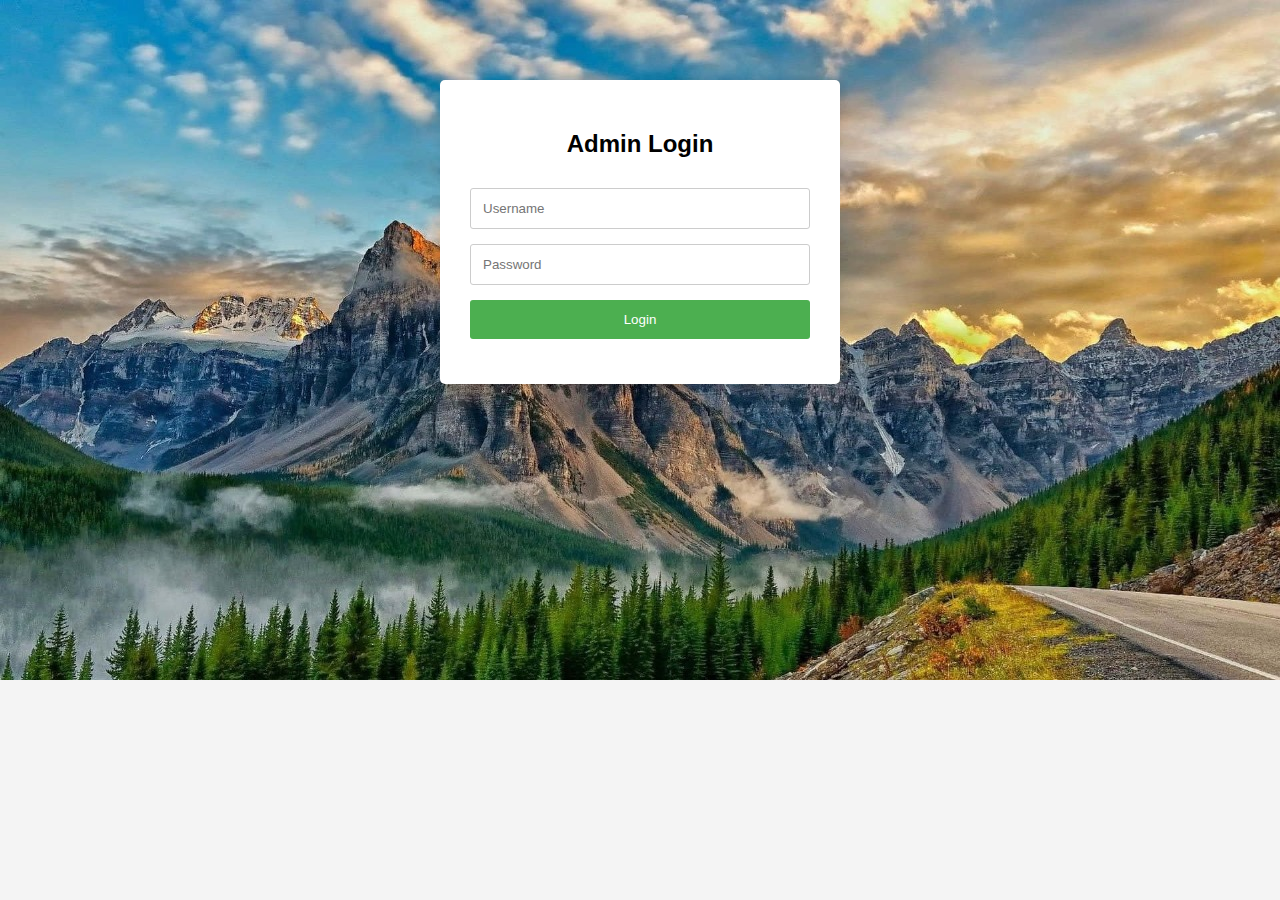
<file: admin.html>
<!DOCTYPE html>
<html lang="en">
<head>
    <meta charset="UTF-8">
    <meta name="viewport" content="width=device-width, initial-scale=1.0">
    <title>Admin Login</title>
    <style>
        body {
            background-image: url("image1.jpg");
            background-size: cover; 
            
            background-repeat: no-repeat;
            font-family: Arial, sans-serif;
            background-color: #f4f4f4;
            margin: 0;
            padding: 0;
        }
        .container {
            width: 100%;
            max-width: 400px;
            margin: 80px auto;
            background-color: #fff;
            border-radius: 5px;
            box-shadow: 0px 0px 10px rgba(0, 0, 0, 0.1);
            padding: 30px;
            box-sizing: border-box;
        }
        h2 {
            margin-bottom: 30px;
            text-align: center;
        }
        input[type="text"],
        input[type="password"],
        input[type="submit"] {
            width: 100%;
            padding: 12px;
            margin-bottom: 15px;
            border: 1px solid #ccc;
            border-radius: 3px;
            box-sizing: border-box;
        }
        input[type="submit"] {
            background-color: #4CAF50;
            color: white;
            border: none;
            cursor: pointer;
        }
        input[type="submit"]:hover {
            background-color: #45a049;
        }
        .error-message {
            color: #ff4444;
            margin-top: 10px;
            text-align: center;
            display: none;
        }
    </style>
</head>
<body>
    <div class="container">
        <h2>Admin Login</h2>
        <form id="loginForm">
            <input type="text" id="username" placeholder="Username" required>
            <input type="password" id="password" placeholder="Password" required>
            <input type="submit" value="Login">
        </form>
        <p id="error" class="error-message">Incorrect username or password.</p>
    </div>

    <script>
        document.getElementById("loginForm").addEventListener("submit", function(event) {
            event.preventDefault(); // Prevent the default form submission

            // Get the entered username and password
            const username = document.getElementById("username").value;
            const password = document.getElementById("password").value;

            // Check if the username and password are correct
            if (username === "admin" && password === "admin123") {
                // Redirect to the admin dashboard or perform other actions
                window.location.href = "adminhome.html"; // Change this URL to your admin dashboard
            } else {
                // Display an error message
                document.getElementById("error").style.display = "block";
            }
        });
    </script>
</body>
</html>
</file>
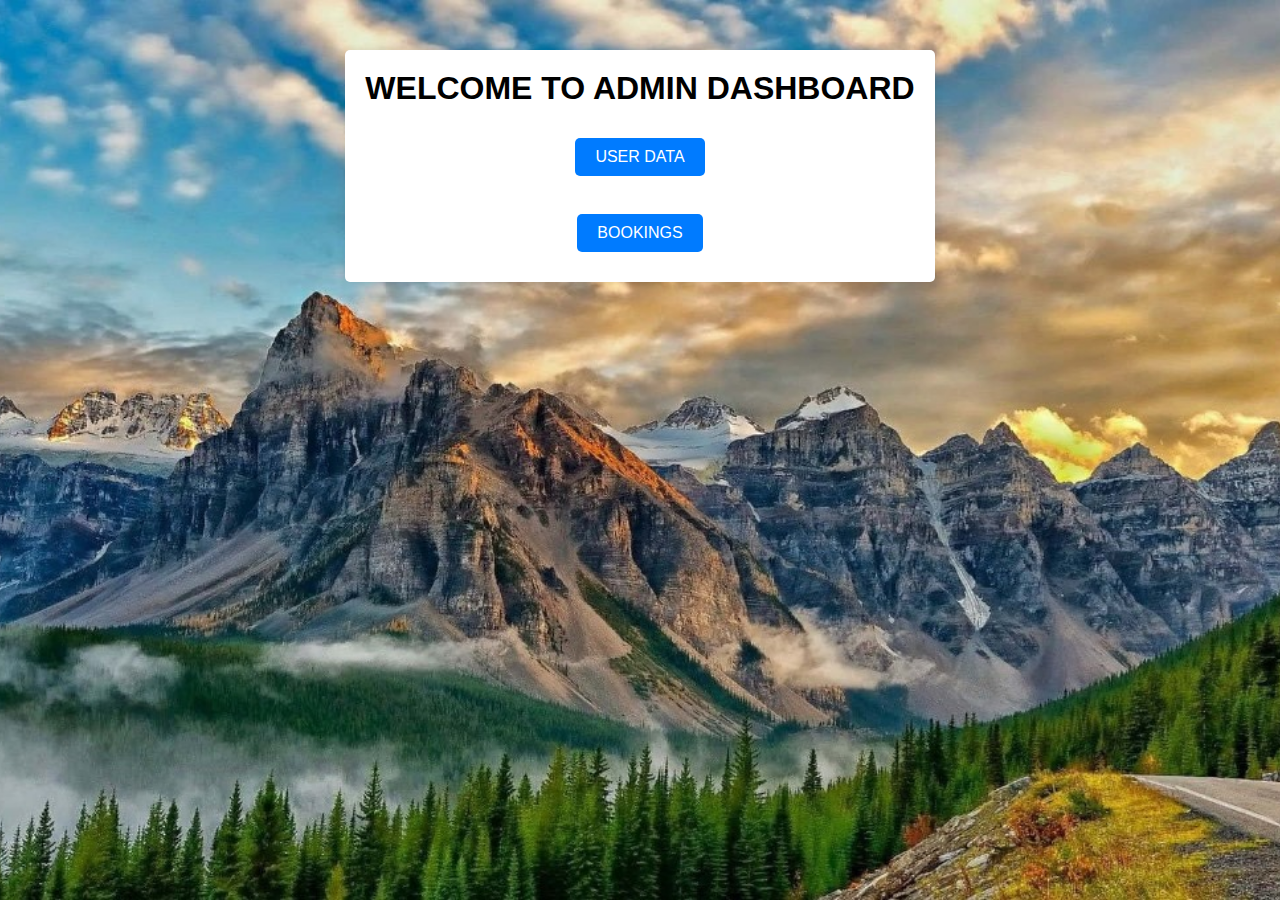
<file: adminhome.html>
<!DOCTYPE html>
<html lang="en">
<head>
    <meta charset="UTF-8">
    <meta name="viewport" content="width=device-width, initial-scale=1.0">
    <title>Admin Dashboard</title>
    <style>
        body {
            background-image: url("image1.jpg");
            background-size: cover;
            background-position: center;
            background-repeat: no-repeat;
            font-family: Arial, sans-serif;
            margin: 0;
            padding: 0;
            display: flex;
            justify-content: center; /* Center horizontally */
            align-items: flex-start; /* Align to the top of the viewport */
            min-height: 100vh; /* Minimum viewport height */
        }
        .container {
            max-width: 2000px;
            padding: 20px;
            background-color: #fff;
            border-radius: 5px;
            box-shadow: 0px 0px 10px rgba(0, 0, 0, 0.1);
            text-align: center; /* Center text inside container */
            margin-top: 50px; /* Add margin from the top */
        }
        h1 {
            margin-top: 0; /* Remove default margin from h1 */
        }
        button {
            margin: 10px;
            padding: 10px 20px;
            border: none;
            border-radius: 5px;
            background-color: #007bff;
            color: #fff;
            cursor: pointer;
            font-size: 16px;
        }
        button:hover {
            background-color: #0056b3;
        }
    </style>
</head>
<body>
    <div class="container">
        <h1>WELCOME TO ADMIN DASHBOARD</h1>
        <a href="bookingusers.php"><button>USER DATA</button></a>
        <br><br>
        <a href="bookings.php"><button>BOOKINGS</button></a>
        
    </div>
</body>
</html>
</file>
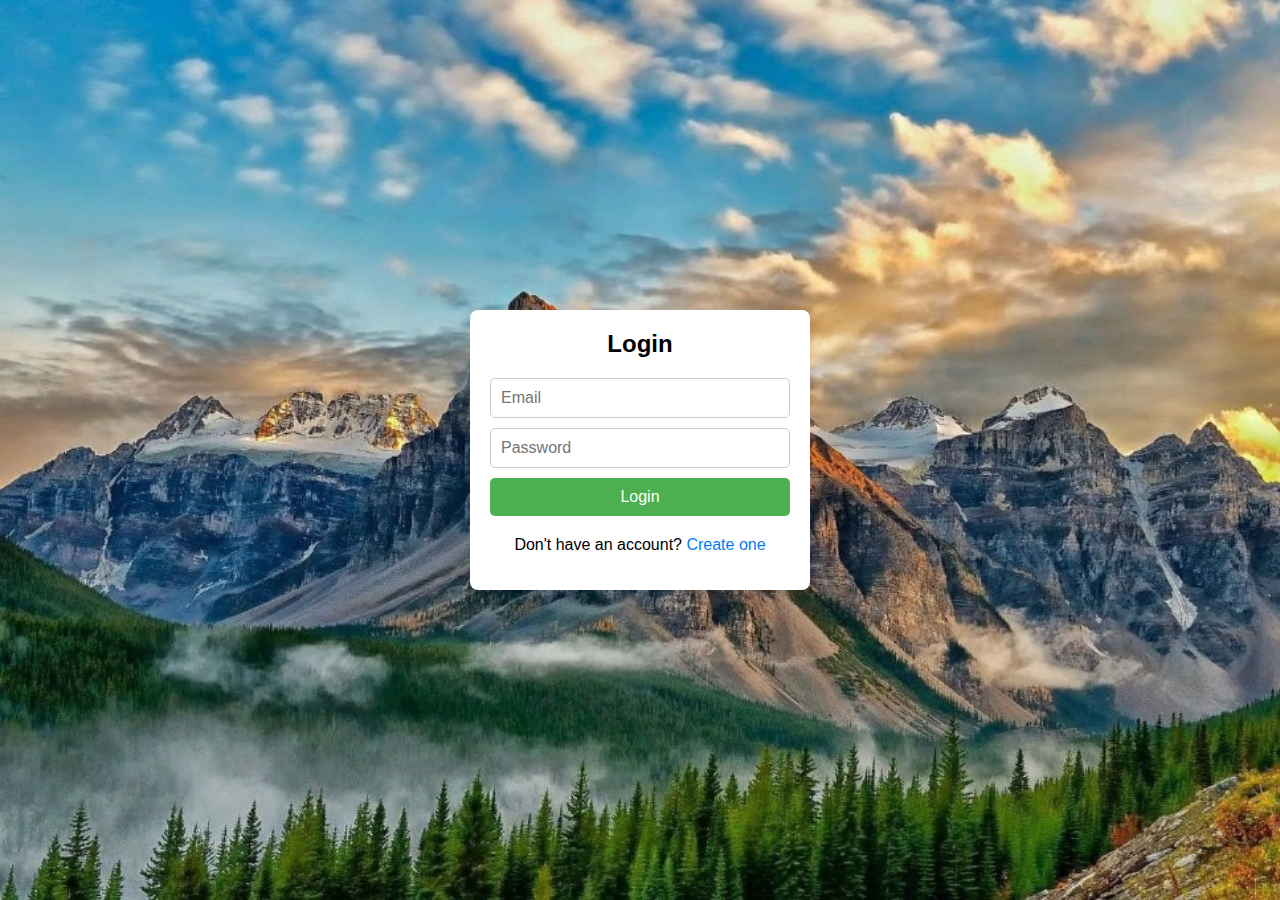
<file: login.html>
<!DOCTYPE html>
<html lang="en">
<head>
    <meta charset="UTF-8">
    <meta name="viewport" content="width=device-width, initial-scale=1.0">
    <title>Login Page</title>
   
    <style>
        body {
            background-image: url("image1.jpg");
            background-size: cover; 
            background-repeat: no-repeat;
            font-family: Arial, sans-serif;
            
            margin: 0;
            padding: 0;
            display: flex;
            justify-content: center;
            align-items: center;
            height: 100vh;
        }
        .form-container {
            background-color: #fff;
            border-radius: 8px;
            box-shadow: 0px 0px 10px rgba(0, 0, 0, 0.1);
            padding: 20px;
            width: 300px;
        }
        .form-container h2 {
            margin-top: 0;
            text-align: center;
        }
        .form-container form {
            display: flex;
            flex-direction: column;
        }
        .form-container form input[type="text"],
        .form-container form input[type="password"],
        .form-container form input[type="email"],
        .form-container form select {
            padding: 10px;
            margin-bottom: 10px;
            border: 1px solid #ccc;
            border-radius: 5px;
            font-size: 16px;
        }
        .form-container form input[type="submit"] {
            background-color: #4caf50;
            color: #fff;
            border: none;
            padding: 10px;
            border-radius: 5px;
            cursor: pointer;
            font-size: 16px;
        }
        .form-container form input[type="submit"]:hover {
            background-color: #45a049;
        }
        .form-container .create-account {
            margin-top: 20px;
            text-align: center;
        }
        .form-container .create-account a {
            color: #007bff;
            text-decoration: none;
        }
        .form-container .phone-inputs {
            display: flex;
            align-items: center; /* Align items vertically */
        }
        .form-container .phone-inputs select {
            flex: 1;
            margin-right: 5px;
            width: 30%;
        }
        .form-container .phone-inputs input[type="text"] {
            flex: 2;
            margin-left: 5px;
            width: 70%;
        }
    </style>
</head>
<body>
    <div class="form-container" id="login-form">
        <h2>Login</h2>
        <form action="#" method="post">
            <input type="email" name="email" placeholder="Email" required>
            <input type="password" name="password" placeholder="Password" required>
            <input type="submit" value="Login" href="index.html">
        </form>
        <div class="create-account">
            <p>Don't have an account? <a href="#" onclick="toggleForms()">Create one</a></p>
        </div>
    </div>

    <div class="form-container" style="display:none;" id="create-account-form">
        <h2>Create Account</h2>
        <form action="#" method="post">
            <input type="email" name="email" placeholder="Email" required>
            
            <input type="text" name="new-username" placeholder="New Username" required>
            <input type="password" name="new-password" placeholder="New Password" required>
            <input type="password" name="confirm-password" placeholder="Confirm Password" required>
            <div class="phone-inputs">
                <select name="country-code" id="country-code" required onchange="updatePhoneNumberLength()">
                    <option value="">Select Country Code</option>
                    <option value="+1">+1 (USA)</option>
                    <option value="+91">+91 (India)</option>
                    <!-- Add more options as needed -->
                </select>
                <input type="text" name="phone-number" id="phone-number" placeholder="Phone Number" required>
            </div>
            <label for="gender">Gender:</label>
            <select name="gender" id="gender" required>
                <option value="">Select Gender</option>
                <option value="male">Male</option>
                <option value="female">Female</option>
                <option value="other">Other</option>
            </select>
            <input type="submit" value="Create Account" href="#">
        </form>
    </div>

    <script>
        // Function to toggle between login and create account forms
        function toggleForms() {
            var loginForm = document.getElementById("login-form");
            var createAccountForm = document.getElementById("create-account-form");

            loginForm.style.display = loginForm.style.display === "none" ? "block" : "none";
            createAccountForm.style.display = createAccountForm.style.display === "none" ? "block" : "none";
        }

        // Function to update phone number length based on country code
        function updatePhoneNumberLength() {
            var countryCode = document.getElementById("country-code").value;
            var phoneNumberInput = document.getElementById("phone-number");
            var maxLength = 15; // Default maximum length for phone number

            // Update maximum length based on country code
            switch (countryCode) {
                case "+1": // USA
                    maxLength = 12;
                    break;
                case "+91": // India
                    maxLength = 10;
                    break;
                // Add more cases for other country codes as needed
            }

            phoneNumberInput.maxLength = maxLength;
        }
        let generatedOTP;

        function generateOTP() {
            // Generate a random 6-digit OTP
            generatedOTP = Math.floor(100000 + Math.random() * 900000);
            console.log("Generated OTP:", generatedOTP);

            // Show the generated OTP in a pop-up window
            alert("Generated OTP: " + generatedOTP);
        }

        function verifyOTP(event) {
            event.preventDefault();
            const enteredOTP = document.getElementById("otp").value;
            if (enteredOTP === generatedOTP.toString()) {
                document.getElementById("message").textContent = "OTP verified successfully!";
            } else {
                document.getElementById("message").textContent = "Incorrect OTP. Please try again.";
            }
        }
    </script>
    
</body>
</html>
</file>
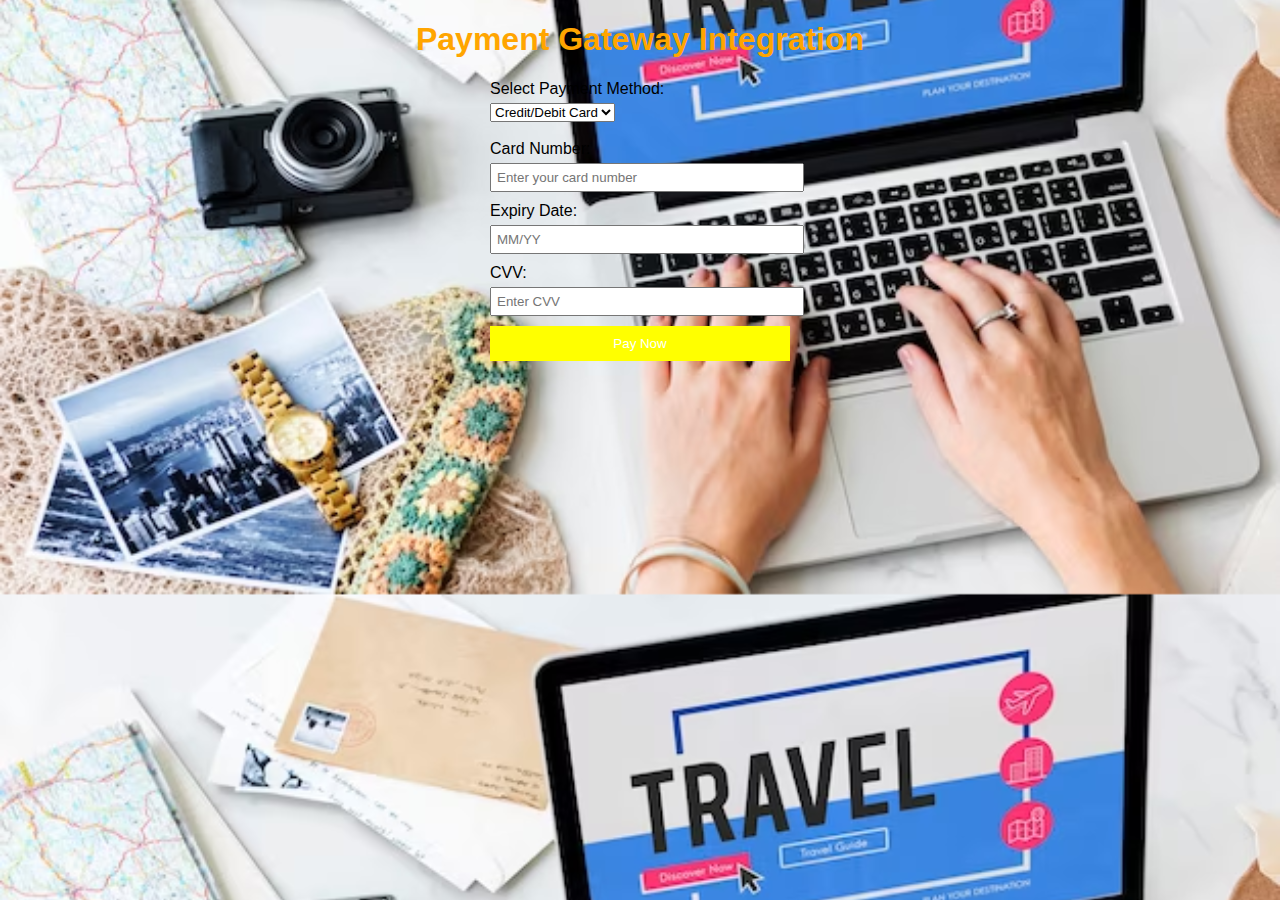
<file: paymentgateway.html>
<!DOCTYPE html>
<html>
<head>
  <title>Payment Gateway Integration</title>
  
  <style>
    body {
      font-family: Arial, sans-serif;
      margin: 20px;
      background-color: #4CAF50;
      background-image: url('image.avif');
      background-size: cover;

    background-position: center;
    }
    .paymentOption {
      display: none; /* Hide all payment options by default */
    }
    
    .paymentOption.show {
      display: block; /* Show the selected payment option */
    }
    
    h1 {
      text-align: center;
      color:orange;
    }
    
    form {
      width: 300px;
      margin: 0 auto;
    }
    
    label {
      display: block;
      margin-bottom: 5px;
    }
    
    input {
      width: 100%;
      padding: 5px;
      margin-bottom: 10px;
    }
    
    button {
      width: 100%;
      padding: 10px;
      background-color: yellow;
      color: white;
      border: none;
    }
    
  </style>
</head>


 
<body>
  <h1>Payment Gateway Integration</h1>
  
  <form id="paymentForm" onsubmit="return handlePayment()">
    <div>
      <label for="paymentMethod">Select Payment Method:</label>
      <select id="paymentMethod" required>
        <option value="card">Credit/Debit Card</option>
        <option value="gpay">Google Pay</option>
        <option value="phonepe">PhonePe</option>
        <option value="paytm">Paytm</option>
        <option value="upi">UPI</option>
      </select>
    </div>
    <br>
    <div id="cardDetails" class="paymentOption">
      <label for="cardNumber">Card Number:</label>
      <input type="text" id="cardNumber" placeholder="Enter your card number" required>
      
      <label for="expiryDate">Expiry Date:</label>
      <input type="text" id="expiryDate" placeholder="MM/YY" required>
      
      <label for="cvv">CVV:</label>
      <input type="text" id="cvv" placeholder="Enter CVV" required>
    </div>
    
    <div id="gpayDetails" class="paymentOption">
      <label for="gpayNumber">GPay Phone Number:</label>
      <input type="text" id="gpayNumber" placeholder="Enter your GPay phone number" required>
    </div>
    
    <div id="phonepeDetails" class="paymentOption">
      <label for="phonepeNumber">PhonePe Phone Number:</label>
      <input type="text" id="phonepeNumber" placeholder="Enter your PhonePe phone number" required>
    </div>
    
    <div id="paytmDetails" class="paymentOption">
      <label for="paytmNumber">Paytm Phone Number:</label>
      <input type="text" id="paytmNumber" placeholder="Enter your Paytm phone number" required>
    </div>
    
    <div id="upiDetails" class="paymentOption">
      <label for="upiId">UPI ID:</label>
      <input type="text" id="upiId" placeholder="Enter your UPI ID" required>
    </div>

    <button type="submit">Pay Now</button>
  </form>

  <script>
    document.addEventListener('DOMContentLoaded', function() {
      const paymentMethodSelect = document.getElementById('paymentMethod');
      const paymentOptions = document.querySelectorAll('.paymentOption');
    
      paymentMethodSelect.addEventListener('change', function() {
        const selectedOption = paymentMethodSelect.value;
        
        // Hide all payment options first
        paymentOptions.forEach(option => option.classList.remove('show'));
    
        // Show the selected payment option
        document.getElementById(`${selectedOption}Details`).classList.add('show');
      });
    
      // Initially hide all payment options except the default one (credit/debit card)
      document.getElementById('cardDetails').classList.add('show');
    });
    
    function handlePayment() {
      const paymentMethod = document.getElementById('paymentMethod').value;
    
      if (paymentMethod === 'gpay') {
        const gpayNumber = document.getElementById('gpayNumber').value;
        // Redirect to Google Pay or handle GPay payment process
        console.log(`Processing Google Pay with phone number: ${gpayNumber}`);
        return false; // Prevent form submission for GPay (you can redirect or handle payment here)
      }
    
      // Handle other payment methods here
    
      return true; // Allow form submission for other methods
    }
    
    
  </script>
</body>
</html>
</file>
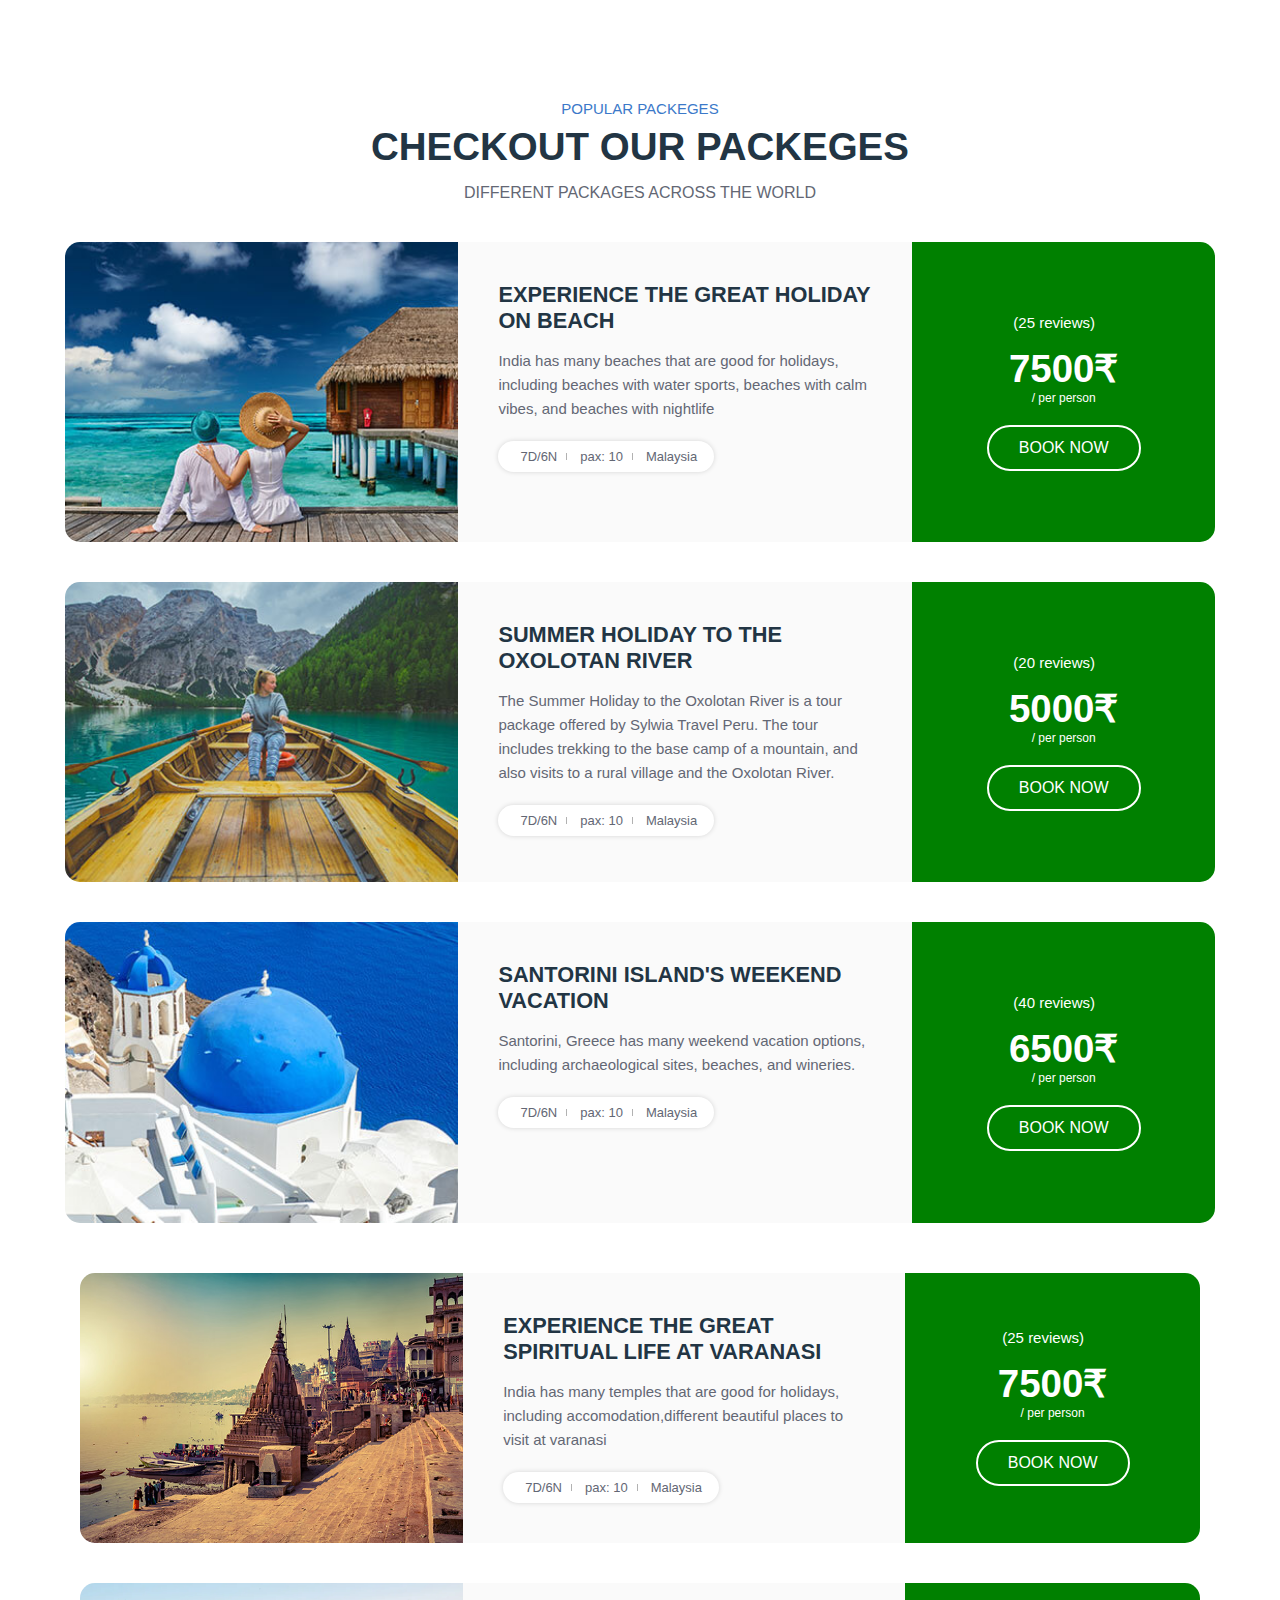
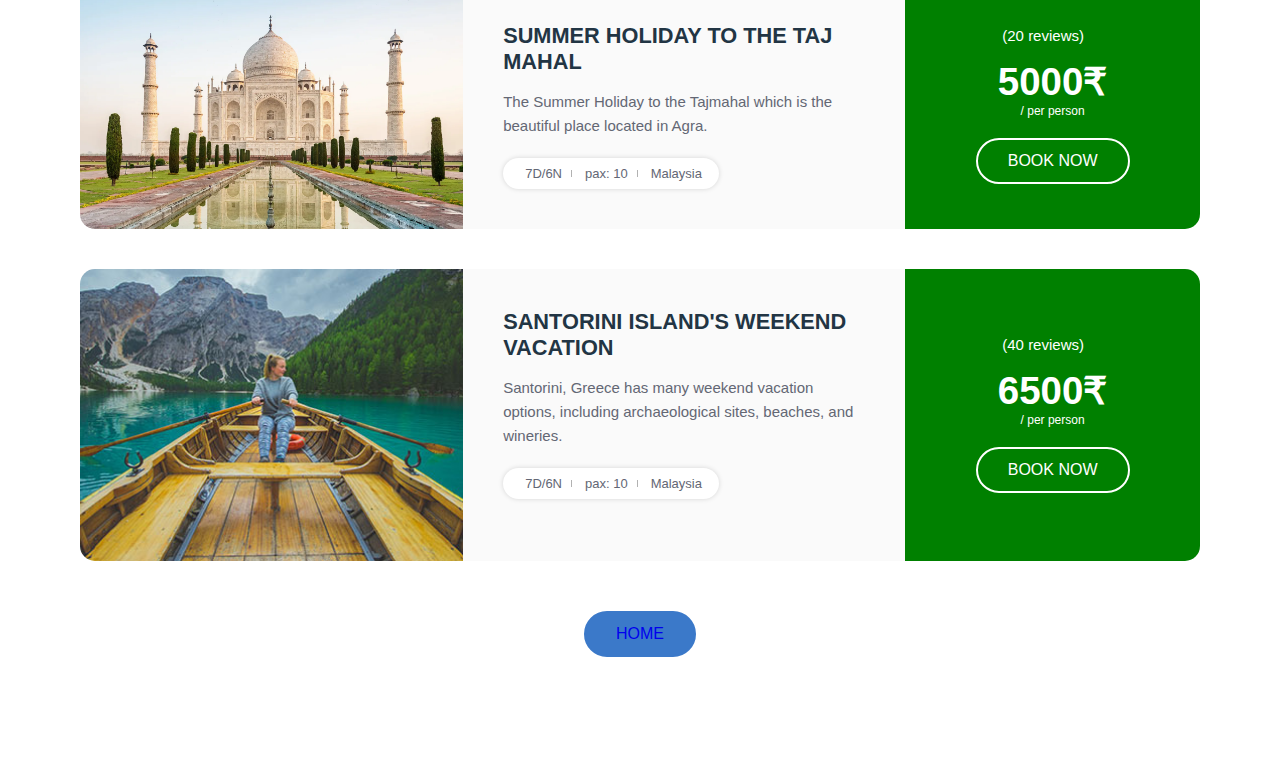
<file: viewallpackages.html>
<!DOCTYPE html>
<html lang="en">
<head>
    <meta charset="UTF-8">
    <meta name="viewport" content="width=device-width, initial-scale=1.0">
    <link rel="stylesheet" href="./assets/css/style.css">
    <title>Document</title>
</head>
<body>
    
      <!-- 
        - #PACKAGE
      -->

      <section class="package" id="package">
        <div class="container">

          <p class="section-subtitle">Popular Packeges</p>

          <h2 class="h2 section-title">Checkout Our Packeges</h2>

          <p class="section-text">
           DIFFERENT PACKAGES ACROSS THE WORLD
          </p>

          <ul class="package-list">

            <li>
              <div class="package-card">

                <figure class="card-banner">
                  <img src="./assets/images/packege-1.jpg" alt="Experience The Great Holiday On Beach" loading="lazy">
                </figure>

                <div class="card-content">

                  <h3 class="h3 card-title">Experience The Great Holiday On Beach</h3>

                  <p class="card-text">
                    India has many beaches that are good for holidays, including beaches with water sports, beaches with calm vibes, and beaches with nightlife
                  </p>

                  <ul class="card-meta-list">

                    <li class="card-meta-item">
                      <div class="meta-box">
                        <ion-icon name="time"></ion-icon>

                        <p class="text">7D/6N</p>
                      </div>
                    </li>

                    <li class="card-meta-item">
                      <div class="meta-box">
                        <ion-icon name="people"></ion-icon>

                        <p class="text">pax: 10</p>
                      </div>
                    </li>

                    <li class="card-meta-item">
                      <div class="meta-box">
                        <ion-icon name="location"></ion-icon>

                        <p class="text">Malaysia</p>
                      </div>
                    </li>

                  </ul>

                </div>

                <div class="card-price">

                  <div class="wrapper">

                    <p class="reviews">(25 reviews)</p>

                    <div class="card-rating">
                      <ion-icon name="star"></ion-icon>
                      <ion-icon name="star"></ion-icon>
                      <ion-icon name="star"></ion-icon>
                      <ion-icon name="star"></ion-icon>
                      <ion-icon name="star"></ion-icon>
                    </div>

                  </div>

                  <p class="price">
                    7500₹
                    <span>/ per person</span>
                  </p>
                  <button class="btn btn-secondary" id="booknow1">Book Now</button>
                  
                  
                </div>

              </div>
            </li>

            <li>
              <div class="package-card">

                <figure class="card-banner">
                  <img src="./assets/images/packege-2.jpg" alt="Summer Holiday To The Oxolotan River" loading="lazy">
                </figure>

                <div class="card-content">

                  <h3 class="h3 card-title">Summer Holiday To The Oxolotan River</h3>

                  <p class="card-text">
                    The Summer Holiday to the Oxolotan River is a tour package offered by Sylwia Travel Peru. The tour includes trekking to the base camp of a mountain, and also visits to a rural village and the Oxolotan River. 

                  </p>

                  <ul class="card-meta-list">

                    <li class="card-meta-item">
                      <div class="meta-box">
                        <ion-icon name="time"></ion-icon>

                        <p class="text">7D/6N</p>
                      </div>
                    </li>

                    <li class="card-meta-item">
                      <div class="meta-box">
                        <ion-icon name="people"></ion-icon>

                        <p class="text">pax: 10</p>
                      </div>
                    </li>

                    <li class="card-meta-item">
                      <div class="meta-box">
                        <ion-icon name="location"></ion-icon>

                        <p class="text">Malaysia</p>
                      </div>
                    </li>

                  </ul>

                </div>

                <div class="card-price">

                  <div class="wrapper">

                    <p class="reviews">(20 reviews)</p>

                    <div class="card-rating">
                      <ion-icon name="star"></ion-icon>
                      <ion-icon name="star"></ion-icon>
                      <ion-icon name="star"></ion-icon>
                      <ion-icon name="star"></ion-icon>
                      <ion-icon name="star"></ion-icon>
                    </div>

                  </div>

                  <p class="price">
                    5000₹
                    <span>/ per person</span>
                  </p>

                  <button class="btn btn-secondary" id="booknow2">Book Now</button>


                </div>

              </div>
            </li>

            <li>
              <div class="package-card">

                <figure class="card-banner">
                  <img src="./assets/images/packege-3.jpg" alt="Santorini Island's Weekend Vacation" loading="lazy">
                </figure>

                <div class="card-content">

                  <h3 class="h3 card-title">Santorini Island's Weekend Vacation</h3>

                  <p class="card-text">
                    Santorini, Greece has many weekend vacation options, including archaeological sites, beaches, and wineries.
                  </p>

                  <ul class="card-meta-list">

                    <li class="card-meta-item">
                      <div class="meta-box">
                        <ion-icon name="time"></ion-icon>

                        <p class="text">7D/6N</p>
                      </div>
                    </li>

                    <li class="card-meta-item">
                      <div class="meta-box">
                        <ion-icon name="people"></ion-icon>

                        <p class="text">pax: 10</p>
                      </div>
                    </li>

                    <li class="card-meta-item">
                      <div class="meta-box">
                        <ion-icon name="location"></ion-icon>

                        <p class="text">Malaysia</p>
                      </div>
                    </li>

                  </ul>

                </div>

                <div class="card-price">

                  <div class="wrapper">

                    <p class="reviews">(40 reviews)</p>

                    <div class="card-rating">
                      <ion-icon name="star"></ion-icon>
                      <ion-icon name="star"></ion-icon>
                      <ion-icon name="star"></ion-icon>
                      <ion-icon name="star"></ion-icon>
                      <ion-icon name="star"></ion-icon>
                    </div>

                  </div>

                  <p class="price">
                    6500₹
                    <span>/ per person</span>
                  </p>

                  <button class="btn btn-secondary" id="booknow3">BOOK NOW</button>
                  


                </div>

              </div>
            </li>

          </ul>
          <div class="container">

  
            <ul class="package-list">
  
              <li>
                <div class="package-card">
  
                  <figure class="card-banner">
                    <img src="./assets/images/Temple.jpg" alt="Experience The Great Holiday On Beach" loading="lazy">
                  </figure>
  
                  <div class="card-content">
  
                    <h3 class="h3 card-title">Experience The Great spiritual life at Varanasi</h3>
  
                    <p class="card-text">
                      India has many temples that are good for holidays, including accomodation,different beautiful places to visit at varanasi
                    </p>
  
                    <ul class="card-meta-list">
  
                      <li class="card-meta-item">
                        <div class="meta-box">
                          <ion-icon name="time"></ion-icon>
  
                          <p class="text">7D/6N</p>
                        </div>
                      </li>
  
                      <li class="card-meta-item">
                        <div class="meta-box">
                          <ion-icon name="people"></ion-icon>
  
                          <p class="text">pax: 10</p>
                        </div>
                      </li>
  
                      <li class="card-meta-item">
                        <div class="meta-box">
                          <ion-icon name="location"></ion-icon>
  
                          <p class="text">Malaysia</p>
                        </div>
                      </li>
  
                    </ul>
  
                  </div>
  
                  <div class="card-price">
  
                    <div class="wrapper">
  
                      <p class="reviews">(25 reviews)</p>
  
                      <div class="card-rating">
                        <ion-icon name="star"></ion-icon>
                        <ion-icon name="star"></ion-icon>
                        <ion-icon name="star"></ion-icon>
                        <ion-icon name="star"></ion-icon>
                        <ion-icon name="star"></ion-icon>
                      </div>
  
                    </div>
  
                    <p class="price">
                      7500₹
                      <span>/ per person</span>
                    </p>
                    <button class="btn btn-secondary" id="booknow4">Book Now</button>
                    
                    
                  </div>
  
                </div>
              </li>
  
              <li>
                <div class="package-card">
  
                  <figure class="card-banner">
                    <img src="./assets/images/tajmahal.webp" alt="Summer Holiday To The Oxolotan River" loading="lazy">
                  </figure>
  
                  <div class="card-content">
  
                    <h3 class="h3 card-title">Summer Holiday To The Taj Mahal</h3>
  
                    <p class="card-text">
                      The Summer Holiday to the Tajmahal which is the beautiful place located in Agra. 
  
                    </p>
  
                    <ul class="card-meta-list">
  
                      <li class="card-meta-item">
                        <div class="meta-box">
                          <ion-icon name="time"></ion-icon>
  
                          <p class="text">7D/6N</p>
                        </div>
                      </li>
  
                      <li class="card-meta-item">
                        <div class="meta-box">
                          <ion-icon name="people"></ion-icon>
  
                          <p class="text">pax: 10</p>
                        </div>
                      </li>
  
                      <li class="card-meta-item">
                        <div class="meta-box">
                          <ion-icon name="location"></ion-icon>
  
                          <p class="text">Malaysia</p>
                        </div>
                      </li>
  
                    </ul>
  
                  </div>
  
                  <div class="card-price">
  
                    <div class="wrapper">
  
                      <p class="reviews">(20 reviews)</p>
  
                      <div class="card-rating">
                        <ion-icon name="star"></ion-icon>
                        <ion-icon name="star"></ion-icon>
                        <ion-icon name="star"></ion-icon>
                        <ion-icon name="star"></ion-icon>
                        <ion-icon name="star"></ion-icon>
                      </div>
  
                    </div>
  
                    <p class="price">
                      5000₹
                      <span>/ per person</span>
                    </p>
  
                    <button class="btn btn-secondary" id="booknow5">Book Now</button>
  
  
                  </div>
  
                </div>
              </li>
  
              <li>
                <div class="package-card">
  
                  <figure class="card-banner">
                    <img src="./assets/images/packege-2.jpg" alt="Santorini Island's Weekend Vacation" loading="lazy">
                  </figure>
  
                  <div class="card-content">
  
                    <h3 class="h3 card-title">Santorini Island's Weekend Vacation</h3>
  
                    <p class="card-text">
                      Santorini, Greece has many weekend vacation options, including archaeological sites, beaches, and wineries.
                    </p>
  
                    <ul class="card-meta-list">
  
                      <li class="card-meta-item">
                        <div class="meta-box">
                          <ion-icon name="time"></ion-icon>
  
                          <p class="text">7D/6N</p>
                        </div>
                      </li>
  
                      <li class="card-meta-item">
                        <div class="meta-box">
                          <ion-icon name="people"></ion-icon>
  
                          <p class="text">pax: 10</p>
                        </div>
                      </li>
  
                      <li class="card-meta-item">
                        <div class="meta-box">
                          <ion-icon name="location"></ion-icon>
  
                          <p class="text">Malaysia</p>
                        </div>
                      </li>
  
                    </ul>
  
                  </div>
  
                  <div class="card-price">
  
                    <div class="wrapper">
  
                      <p class="reviews">(40 reviews)</p>
  
                      <div class="card-rating">
                        <ion-icon name="star"></ion-icon>
                        <ion-icon name="star"></ion-icon>
                        <ion-icon name="star"></ion-icon>
                        <ion-icon name="star"></ion-icon>
                        <ion-icon name="star"></ion-icon>
                      </div>
  
                    </div>
  
                    <p class="price">
                      6500₹
                      <span>/ per person</span>
                    </p>
  
                    <button class="btn btn-secondary" id="booknow6">BOOK NOW</button>
                    
  
  
                  </div>
  
                </div>
              </li>
  
            </ul>
            

          <button class="btn btn-primary" style="color:#fff;"><a href="index.php">HOME</a></button>
          

        </div>
      </section>
      <script>
    document.addEventListener('DOMContentLoaded', function() {
      // Get all Book Now buttons by their unique IDs
      const bookNowBtn1 = document.getElementById('booknow1');
      const bookNowBtn2 = document.getElementById('booknow2');
      const bookNowBtn3 = document.getElementById('booknow3');
      const bookNowBtn4 = document.getElementById('booknow4');
      const bookNowBtn5 = document.getElementById('booknow5');
      const bookNowBtn6 = document.getElementById('booknow6');

      // Add click event listeners to each button
      bookNowBtn1.addEventListener('click', function() {
        window.location.href = 'paymentgateway.html';
      });

      bookNowBtn2.addEventListener('click', function() {
        window.location.href = 'paymentgateway.html';
      });

      bookNowBtn3.addEventListener('click', function() {
        window.location.href = 'paymentgateway.html';
      });
      bookNowBtn4.addEventListener('click', function() {
        window.location.href = 'paymentgateway.html';
      });
      bookNowBtn5.addEventListener('click', function() {
        window.location.href = 'paymentgateway.html';
      });
      bookNowBtn6.addEventListener('click', function() {
        window.location.href = 'paymentgateway.html';
      });
    });
  </script>
          




</body>
</html>
</file>
<file: assets/css/style.css>
:root {

  /**
   * colors
   */

   --united-nations-blue: green;
   --bright-navy-blue: hsl(214, 57%, 51%);
   --spanish-gray: hsl(0, 0%, 60%);
   --black-coral: hsl(225, 8%, 42%);
   --oxford-blue: hsl(208, 97%, 12%);
   --yale-blue: hsl(214, 72%, 33%);
   --blue-ncs: hsl(197, 100%, 36%);
   --gunmetal: hsl(206, 34%, 20%);
   --gainsboro: hsl(0, 0%, 88%);
   --cultured: hsl(0, 0%, 98%);
   --white: hsl(0, 0%, 100%);
   --black: hsl(0, 0%, 0%);
   --onyx: hsl(0, 0%, 25%);
   --jet: hsl(0, 0%, 20%);

  /**
   * typography
   */

  --ff-poppins: "Poppins", sans-serif;
  --ff-montserrat: "Montserrat", sans-serif;

  --fs-1: calc(20px + 3.5vw);
  --fs-2: calc(18px + 1.6vw);
  --fs-3: calc(16px + 0.45vw);
  --fs-4: 15px;
  --fs-5: 14px;
  --fs-6: 13px;
  --fs-7: 12px;
  --fs-8: 11px;

  --fw-500: 500;
  --fw-600: 600;
  --fw-700: 700;
  --fw-800: 800;

  /**
   * transition
   */

  --transition: 0.25s ease-in-out;

  /**
   * spacing
   */

  --section-padding: 60px;

  /**
   * border-radius
   */

  --radius-15: 15px;
  --radius-25: 25px;

}





/*-----------------------------------*\
 * #RESET
\*-----------------------------------*/

*, *::before, *::after {
  margin: 0;
  padding: 0;
  box-sizing: border-box;
}

li { list-style: none; }

a { text-decoration: none; }

a,
img,
span,
input,
label,
button,
ion-icon { display: block; }

input,
button {
  background: none;
  border: none;
  font: inherit;
}

button { cursor: pointer; }

input { width: 100%; }

ion-icon { pointer-events: none; }

html {
  font-family: var(--ff-poppins);
  scroll-behavior: smooth;
}

body { background: var(--white); }





/*-----------------------------------*\
 * #REUSED STYLE
\*-----------------------------------*/

.container { padding-inline: 15px; }

.btn {
  color: var(--white);
  text-transform: uppercase;
  font-size: var(--fs-5);
  border-radius: 100px;
  padding: var(--padding, 8px 18px);
  border: var(--border-width, 2px) solid transparent;
  transition: var(--transition);
}

.btn-primary {
  background: var(--bright-navy-blue);
  border-color: var(--bright-navy-blue);
}

.btn-primary:is(:hover, :focus) {
  background: var(--yale-blue);
  border-color: var(--yale-blue);
}

.btn-secondary { border-color: var(--white); }

.btn-secondary:is(:hover, :focus) { background: hsla(0, 0%, 100%, 0.1); }

.h1,
.h2,
.h3 {
  font-weight: var(--fw-800);
  font-family: var(--ff-montserrat);
  text-transform: uppercase;
}

.h1 {
  color: var(--white);
  font-size: var(--fs-1);
}

.h2,
.h3 { color: var(--gunmetal); }

.h2 { font-size: var(--fs-2); }

.h3 {
  font-size: var(--fs-3);
  font-weight: var(--fw-700);
}

.section-subtitle {
  color: var(--bright-navy-blue);
  font-size: var(--fs-5);
  text-transform: uppercase;
  font-family: var(--ff-montserrat);
  margin-bottom: 8px;
}

.section-title { margin-bottom: 15px; }

.section-text {
  color: var(--black-coral);
  margin-bottom: 30px;
}

.card-text {
  color: var(--black-coral);
  font-size: var(--fs-5);
}


.login{
  position:absolute;
  color: var(--white);
  top: 50px;
  right: 25px;
  display: flex;
  align-items: center;
  gap: 1px;
  transform: translateY(-50%);
  padding: 6px 10px;
  border-radius: 20px;
  font-size: 14px;
  
  
  
}


/*-----------------------------------*\
 * #HEADER
\*-----------------------------------*/

.header {
  position: absolute;
  top: 0;
  left: 0;
  width: 100%;
  padding-top: 61px;
  z-index: 4;
}

.header-top {
  position: absolute;
  top: 0;
  left: 0;
  width: 100%;
  transition: var(--transition);
  border-bottom: 1px solid hsla(0, 0%, 100%, 0.1);
  padding-block: 15px;
  z-index: 1;
}

.header.active .header-top {
  position: fixed;
  background: var(--gunmetal);
}

.header-top .container {
  display: grid;
  grid-template-columns: repeat(3, 1fr);
  justify-items: flex-start;
  align-items: center;
}

.helpline-box .wrapper { display: none; }

.helpline-box .icon-box {
  background: var(--bright-navy-blue);
  padding: 6px;
  border-radius: 50%;
  color: var(--white);
}

.helpline-box .icon-box ion-icon { --ionicon-stroke-width: 40px; }

.header-top .logo { margin-inline: auto; }

.header-top .logo img { max-width: 100px; }

.header-btn-group {
  justify-self: flex-end;
  display: flex;
  align-items: center;
  gap: 10px;
  color: var(--white);
}
.login{
  color:--white;
 
   padding:10px 10px 10px 10px;
    
    text-decoration: none;
    display:flex;
}



.header-bottom { border-bottom: 1px solid hsla(0, 0%, 100%, 0.1); }

.header-bottom .container {
  display: flex;
  justify-content: space-between;
  align-items: center;
  padding-block: 15px;
}

.social-list {
  display: flex;
  align-items: center;
  gap: 5px;
}

.social-link {
  color: var(--white);
  padding: 8px;
  border: 1px solid hsla(0, 0%, 100%, 0.3);
  border-radius: 50%;
  font-size: 15px;
  transition: var(--transition);
}

.social-link:is(:hover, :focus) { background: hsla(0, 0%, 100%, 0.2); }

.header .btn { --padding: 4px 20px; }

.header .navbar {
  position: fixed;
  top: 0;
  right: -300px;
  width: 100%;
  max-width: 300px;
  height: 100%;
  background: var(--white);
  visibility: hidden;
  pointer-events: none;
  transition: 0.15s ease-in;
  z-index: 3;
}

.navbar.active {
  right: 0;
  visibility: visible;
  pointer-events: all;
  transition: 0.25s ease-out;
}

.navbar-top {
  display: flex;
  justify-content: space-between;
  align-items: center;
  padding: 40px 15px;
}

.navbar-top .logo img { width: 150px; }

.nav-close-btn {
  font-size: 20px;
  color: var(--bright-navy-blue);
}

.nav-close-btn ion-icon { --ionicon-stroke-width: 80px; }

.navbar-list { border-top: 1px solid hsla(0, 0%, 0%, 0.1); }

.navbar-list li { border-bottom: 1px solid hsla(0, 0%, 0%, 0.1); }

.navbar-link {
  padding: 15px 20px;
  color: var(--jet);
  font-weight: var(--fw-500);
  font-size: var(--fs-4);
  transition: var(--transition);
  text-transform: capitalize;
}

.navbar-link:is(:hover, :focus) { color: var(--bright-navy-blue); }

.overlay {
  position: fixed;
  inset: 0;
  background: var(--black);
  opacity: 0;
  pointer-events: none;
  z-index: 2;
  transition: var(--transition);
}

.overlay.active {
  opacity: 0.7;
  pointer-events: all;
}





/*-----------------------------------*\
 * #HERO
\*-----------------------------------*/

.hero {
  background-image: url("../images/hero-banner.jpg");
 
  background-repeat: no-repeat;
  background-size: cover;
  background-position: center;
  background-color: hsla(0, 0%, 0%, 0.7);
  background-blend-mode: overlay;
  display: grid;
  place-items: center;
  min-height: 600px;
  text-align: center;
  padding-top: 125px;
}

.hero-title { margin-bottom: 20px; }

.hero-text {
  color: var(--white);
  font-size: var(--fs-5);
  margin-bottom: 40px;
}

.btn-group {
  display: flex;
  flex-wrap: wrap;
  justify-content: center;
  align-items: center;
  gap: 10px;
}





/*-----------------------------------*\
 * #TOUR SEARCH
\*-----------------------------------*/

.tour-search {
  background: orange;
  padding-block: var(--section-padding);
}

.tour-search-form .input-label {
  color: var(--white);
  font-size: var(--fs-4);
  margin-left: 20px;
  margin-bottom: 10px;
}

.tour-search-form .input-field {
  background: var(--white);
  padding: 10px 15px;
  font-size: var(--fs-5);
  border-radius: 50px;
}

.tour-search-form .input-field::placeholder { color: var(--spanish-gray); }

.tour-search-form .input-field::-webkit-datetime-edit {
  color: var(--spanish-gray);
  text-transform: uppercase;
}

.tour-search-form .input-wrapper { margin-bottom: 15px; }

.tour-search .btn {
  width: 100%;
  --border-width: 1px;
  font-weight: var(--fw-600);
  margin-top: 35px;
}





/*-----------------------------------*\
 * #POPULAR
\*-----------------------------------*/

.popular { padding-block: var(--section-padding); }

.popular-list,
.popular-list > li:not(:last-child) { margin-bottom: 30px; }

.popular-card {
  position: relative;
  overflow: hidden;
  border-radius: var(--radius-25);
  height: 430px;
}

.popular-card .card-img { height: 100%; }

.popular-card .card-img img {
  width: 100%;
  height: 100%;
  object-fit: cover;
}

.popular-card .card-content {
  position: absolute;
  bottom: 20px;
  left: 20px;
  right: 20px;
  background: var(--white);
  border-radius: var(--radius-25);
  padding: 20px;
}


.popular-card .card-rating {
  background: var(--bright-navy-blue);
  color: var(--white);
  position: absolute;
  top: 0;
  right: 25px;
  display: flex;
  align-items: center;
  gap: 1px;
  transform: translateY(-50%);
  padding: 6px 10px;
  border-radius: 20px;
  font-size: 14px;
}

.popular-card .card-subtitle {
  color: var(--blue-ncs);
  font-size: var(--fs-6);
  text-transform: uppercase;
  margin-bottom: 8px;
}

.popular-card .card-title { margin-bottom: 5px; }

.popular-card :is(.card-subtitle, .card-title) > a { color: inherit; }

.popular .btn { margin-inline: auto; }





/*-----------------------------------*\
 * #PACKAGE
\*-----------------------------------*/

.package { padding-block: var(--section-padding); }

.package-list { margin-bottom: 40px; }

.package-list > li:not(:last-child) { margin-bottom: 30px; }

.package-card {
  background: var(--cultured);
  overflow: hidden;
  border-radius: 15px;
}

.package-card .card-banner { height: 250px; }

.package-card .card-banner img {
  width: 100%;
  height: 100%;
  object-fit: cover;
}

.package-card .card-content { padding: 30px 20px; }

.package-card .card-title { margin-bottom: 15px; }

.package-card .card-text {
  line-height: 1.6;
  margin-bottom: 20px;
}

.card-meta-list {
  background: var(--white);
  max-width: max-content;
  display: flex;
  flex-wrap: wrap;
  justify-content: center;
  align-items: center;
  padding: 8px;
  box-shadow: 0 0 5px hsla(0, 0%, 0%, 0.15);
  border-radius: 50px;
}

.card-meta-item { position: relative; }

.card-meta-item:not(:last-child)::after {
  content: "";
  position: absolute;
  top: 4px;
  right: -1px;
  bottom: 4px;
  width: 1px;
  background: hsla(0, 0%, 0%, 0.3);
}

.meta-box {
  display: flex;
  justify-content: center;
  align-items: center;
  gap: 5px;
  padding-inline: 9px;
  color: var(--black-coral);
  font-size: var(--fs-8);
}

.meta-box > ion-icon {
  color: var(--bright-navy-blue);
  font-size: 13px;
}

.package-card .card-price {
  background: var(--united-nations-blue);
  color: var(--white);
  padding: 25px 20px;
  text-align: center;
}

.package-card .card-price .wrapper {
  display: flex;
  flex-wrap: wrap;
  justify-content: center;
  align-items: center;
  gap: 5px 15px;
  margin-bottom: 10px;
}

.package-card .card-price .reviews { font-size: var(--fs-5); }

.package-card .card-rating {
  display: flex;
  justify-content: center;
  align-items: center;
  gap: 1px;
  font-size: 14px;
}

.package-card .card-rating ion-icon:last-child { color: hsl(0, 0%, 80%); }

.package-card .price {
  font-size: var(--fs-2);
  font-family: var(--ff-montserrat);
  font-weight: var(--fw-800);
  margin-bottom: 20px;
}

.package-card .price span {
  font-size: var(--fs-7);
  font-weight: initial;
}

.package .btn { margin-inline: auto; }





/*-----------------------------------*\
 * #GALLERY
\*-----------------------------------*/

.gallery { padding-block: var(--section-padding); }

.gallery-list {
  display: grid;
  grid-template-columns: 1fr 1fr;
  gap: 10px;
}

.gallery-image {
  width: 100%;
  height: 100%;
  border-radius: var(--radius-15);
  overflow: hidden;
}

.gallery-item:nth-child(3) { grid-area: 1 / 2 / 3 / 3; }

.gallery-image img {
  width: 100%;
  height: 100%;
  object-fit: cover;
}





/*-----------------------------------*\
 * #CTA
\*-----------------------------------*/

.cta {
  background: var(--bright-navy-blue);
  padding-block: var(--section-padding);
}

.cta :is(.section-subtitle, .section-title, .section-text) { color: var(--white); }

.cta .section-text { font-size: var(--fs-5); }





/*-----------------------------------*\
 * #FOOTER
\*-----------------------------------*/

.footer-top {
  background: var(--gunmetal);
  padding-block: var(--section-padding);
  color: var(--gainsboro);
}

.footer-brand { margin-bottom: 30px; }

.footer-brand img { width: 180px; }

.footer-brand .logo { margin-bottom: 20px; }

.footer-text {
  font-size: var(--fs-5);
  line-height: 1.7;
}

.footer-contact { margin-bottom: 30px; }

.contact-title {
  position: relative;
  font-family: var(--ff-montserrat);
  font-weight: var(--fw-500);
  margin-bottom: 30px;
}

.contact-title::after {
  content: "";
  position: absolute;
  bottom: -10px;
  left: 0;
  width: 50px;
  height: 2px;
  background: var(--bright-navy-blue);
}

.contact-text {
  font-size: var(--fs-5);
  margin-bottom: 15px;
  max-width: 200px;
}

.contact-item {
  display: flex;
  justify-content: flex-start;
  align-items: center;
  gap: 10px;
  margin-bottom: 10px;
}

.contact-item ion-icon { --ionicon-stroke-width: 40px; }

.contact-link,
address {
  font-style: normal;
  color: var(--gainsboro);
  font-size: var(--fs-5);
}

.contact-link:is(:hover, :focus) { color: var(--white); }

.form-text {
  font-size: var(--fs-5);
  margin-bottom: 20px;
}

.footer-form .input-field {
  background: var(--white);
  font-size: var(--fs-5);
  padding: 15px 20px;
  border-radius: 100px;
  margin-bottom: 10px;
}

.footer-form .btn { width: 100%; }

.footer-bottom {
  --gunmetal: hsl(205, 36%, 17%);
  background: var(--gunmetal);
  padding-block: 20px;
  text-align: center;
}

.copyright {
  color: var(--gainsboro);
  font-size: var(--fs-5);
  margin-bottom: 10px;
}

.copyright a {
  color: inherit;
  display: inline-block;
}

.copyright a:is(:hover, :focus) { color: var(--white); }

.footer-bottom-list {
  display: flex;
  align-items: center;
  justify-content: center;
  gap: 21px;
}

.footer-bottom-list > li { position: relative; }

.footer-bottom-list > li:not(:last-child)::after {
  content: "";
  position: absolute;
  top: 3px;
  right: -10px;
  bottom: 3px;
  width: 1px;
  background: hsla(0, 0%, 100%, 0.2);
}

.footer-bottom-link {
  color: var(--gainsboro);
  font-size: var(--fs-7);
  transition: var(--transition);
}

.footer-bottom-link:is(:hover, :focus) { color: var(--white); }





/*-----------------------------------*\
 * #GO TO TOP
\*-----------------------------------*/

.go-top {
  position: fixed;
  bottom: 15px;
  right: 15px;
  width: 35px;
  height: 35px;
  background: var(--bright-navy-blue);
  color: var(--white);
  display: grid;
  place-items: center;
  font-size: 18px;
  border-radius: 6px;
  box-shadow: 0 1px 3px hsla(0, 0%, 0%, 0.5);
  opacity: 0;
  transform: translateY(10px);
  visibility: hidden;
  transition: var(--transition);
}

.go-top.active {
  opacity: 0.8;
  transform: translateY(0);
  visibility: visible;
}

.go-top:is(:hover, :focus) { opacity: 1; }





/*-----------------------------------*\
 * #MEDIA QUERIES
\*-----------------------------------*/

/**
 * responsive for larger than 580px screen
 */

@media (min-width: 580px) {

  /**
   * REUSED STYLE
   */

  .container {
    max-width: 580px;
    margin-inline: auto;
  }

  .btn {
    --fs-5: 16px;
    --padding: 12px 30px;
  }

  section:not(.cta) :is(.section-subtitle, .section-title, .section-text) {
    text-align: center;
  }

  .section-text { margin-bottom: 40px; }

  .card-text { --fs-5: 15px; }



  /**
   * HEADER
   */

  .header { padding-top: 83px; }

  .helpline-box .icon-box { padding: 14px; }

  .header-top .logo img { max-width: unset; }

  .search-btn { font-size: 30px; }

  .nav-open-btn { font-size: 40px; }

  .header .btn {
    --fs-5: 14px;
    --padding: 6px 20px;
  }



  /**
   * HERO
   */

  .hero {
    min-height: 800px;
    padding-top: 85px;
  }

  .hero-text { --fs-5: 15px; }

  .btn-group { gap: 20px; }



  /**
   * TOUR SEARCH
   */

  .tour-search-form {
    display: grid;
    grid-template-columns: 1fr 1fr;
    align-items: flex-end;
    gap: 15px;
  }

  .tour-search-form .input-wrapper { margin-bottom: 0; }

  .tour-search-form .input-field { padding: 16px 20px; }

  .tour-search .btn {
    grid-column: span 2;
    margin-top: 20px;
  }



  /**
   * POPULAR
   */

  .popular-card .card-content { right: auto; }



  /**
   * FOOTER
   */

  .footer .container {
    display: grid;
    grid-template-columns: 1fr 1fr;
    gap: 30px;
  }

  .footer-form { grid-column: span 2; }

  .footer-bottom { text-align: left; }

  .copyright { margin-bottom: 0; }

  .footer-bottom-list { justify-content: flex-end; }

}





/**
 * responsive for larger than 768px screen
 */

@media (min-width: 768px) {

  /**
   * CUSTOM PROPERTY
   */

  :root {

    /**
     * typography
     */

    --fs-5: 15px;

  }



  /**
   * REUSED STYLE
   */

  .container { max-width: 800px; }

  .section-text {
    max-width: 60ch;
    margin-inline: auto;
  }



  /**
   * HEADER
   */

  .helpline-box {
    display: flex;
    justify-content: flex-start;
    align-items: center;
    gap: 10px;
  }

  .helpline-box .wrapper {
    display: block;
    color: var(--white);
    font-size: var(--fs-6);
  }

  .social-list { gap: 10px; }



  /**
   * POPULAR
   */

  .popular-list {
    display: grid;
    grid-template-columns: 1fr 1fr;
    gap: 30px;
    margin-bottom: 50px;
  }

  .popular-list > li:not(:last-child) { margin-bottom: 0; }

  .popular-card .card-content { right: 20px; }



  /**
   * PACKAGE
   */

  .package-list { margin-bottom: 50px; }

  .package-list > li:not(:last-child) { margin-bottom: 40px; }

  .package-card {
    display: grid;
    grid-template-columns: 1.3fr 1.5fr 1fr;
  }

  .package-card .card-banner { height: 100%; }

  .package-card .card-content { padding: 40px; }

  .package-card .card-price {
    display: grid;
    place-content: center;
  }

  .package-card .card-price .wrapper { margin-bottom: 15px; }



  /**
   * GALLERY
   */

  .gallery { padding-bottom: calc(var(--section-padding * 2)); }

  .gallery-list {
    grid-template-columns: repeat(3, 1fr);
    gap: 20px;
  }

  .gallery-image { border-radius: var(--radius-25); }



  /**
   * CTA
   */

  .cta .container {
    display: flex;
    justify-content: space-between;
    align-items: center;
  }

  .cta-content { width: calc(100% - 225px); }

  .cta .section-text { margin-inline: 0; }



  /**
   * FOOTER
   */

  .form-wrapper {
    display: flex;
    justify-content: flex-start;
    align-items: center;
    gap: 20px;
  }

  .footer-form .input-field { margin-bottom: 0; }

  .footer-form .btn { width: max-content; }

}





/**
 * responsive for larger than 992px screen
 */

@media (min-width: 992px) {

  /**
   * REUSED STYLE
   */

  .container { max-width: 1050px; }



  /**
   * HEADER
   */

  .header.active .header-top {
    position: unset;
    background: unset;
  }

  .nav-open-btn,
  .navbar-top { display: none; }

  .header-bottom { border-bottom: none; }

  .header.active .header-bottom {
    position: fixed;
    top: 0;
    left: 0;
    width: 100%;
    background: var(--white);
    color: var(--onyx);
    box-shadow: 0 2px 5px hsla(0, 0%, 0%, 0.08);
    transition: var(--transition);
  }

  .header-bottom .container { padding-block: 0; }

  .header .navbar { all: unset; }

  .navbar-list {
    border-top: none;
    display: flex;
    justify-content: center;
    align-items: center;
  }

  .navbar-list li { border-bottom: none; }

  .navbar-link {
    color: var(--white);
    --fs-4: 16px;
    font-weight: unset;
    text-transform: uppercase;
    padding: 20px 15px;
  }

  .header.active .navbar-link { color: var(--onyx); }

  .header.active .navbar-link:is(:hover, :focus) { color: var(--bright-navy-blue); }

  .header.active .social-link {
    color: var(--onyx);
    border-color: hsla(0, 0%, 0%, 0.15);
  }

  .overlay { display: none; }



  /**
   * HERO
   */

  .hero .container { max-width: 740px; }



  /**
   * TOUR SEARCH
   */

  .tour-search-form { grid-template-columns: repeat(5, 1fr); }

  .tour-search .btn {
    --padding: 15px;
    grid-column: unset;
    margin-top: 0;
  }



  /**
   * POPULAR
   */

  .popular-list { grid-template-columns: repeat(3, 1fr); }



  /**
   * PACKAGE
   */

  .meta-box { --fs-8: 13px; }

  .meta-box > ion-icon { font-size: 15px; }



  /**
   * CTA 
   */

  .cta .section-title { max-width: 25ch; }



  /**
   * FOOTER
   */

  .footer-top .container {
    grid-template-columns: repeat(3, 1fr);
    gap: 50px;
  }

  .footer-form { grid-column: unset; }

  .form-wrapper { flex-direction: column; }

  .footer-form .btn { width: 100%; }

}





/**
 * responsive for larger than 1200px screen
 */

@media (min-width: 1200px) {

  /**
   * CUSTOM PROPERTY
   */

  :root {

    /**
     * spacing
     */

    --section-padding: 100px;

  }



  /**
   * REUSED STYLE
   */

  .container { max-width: 1180px; }

}
</file>
